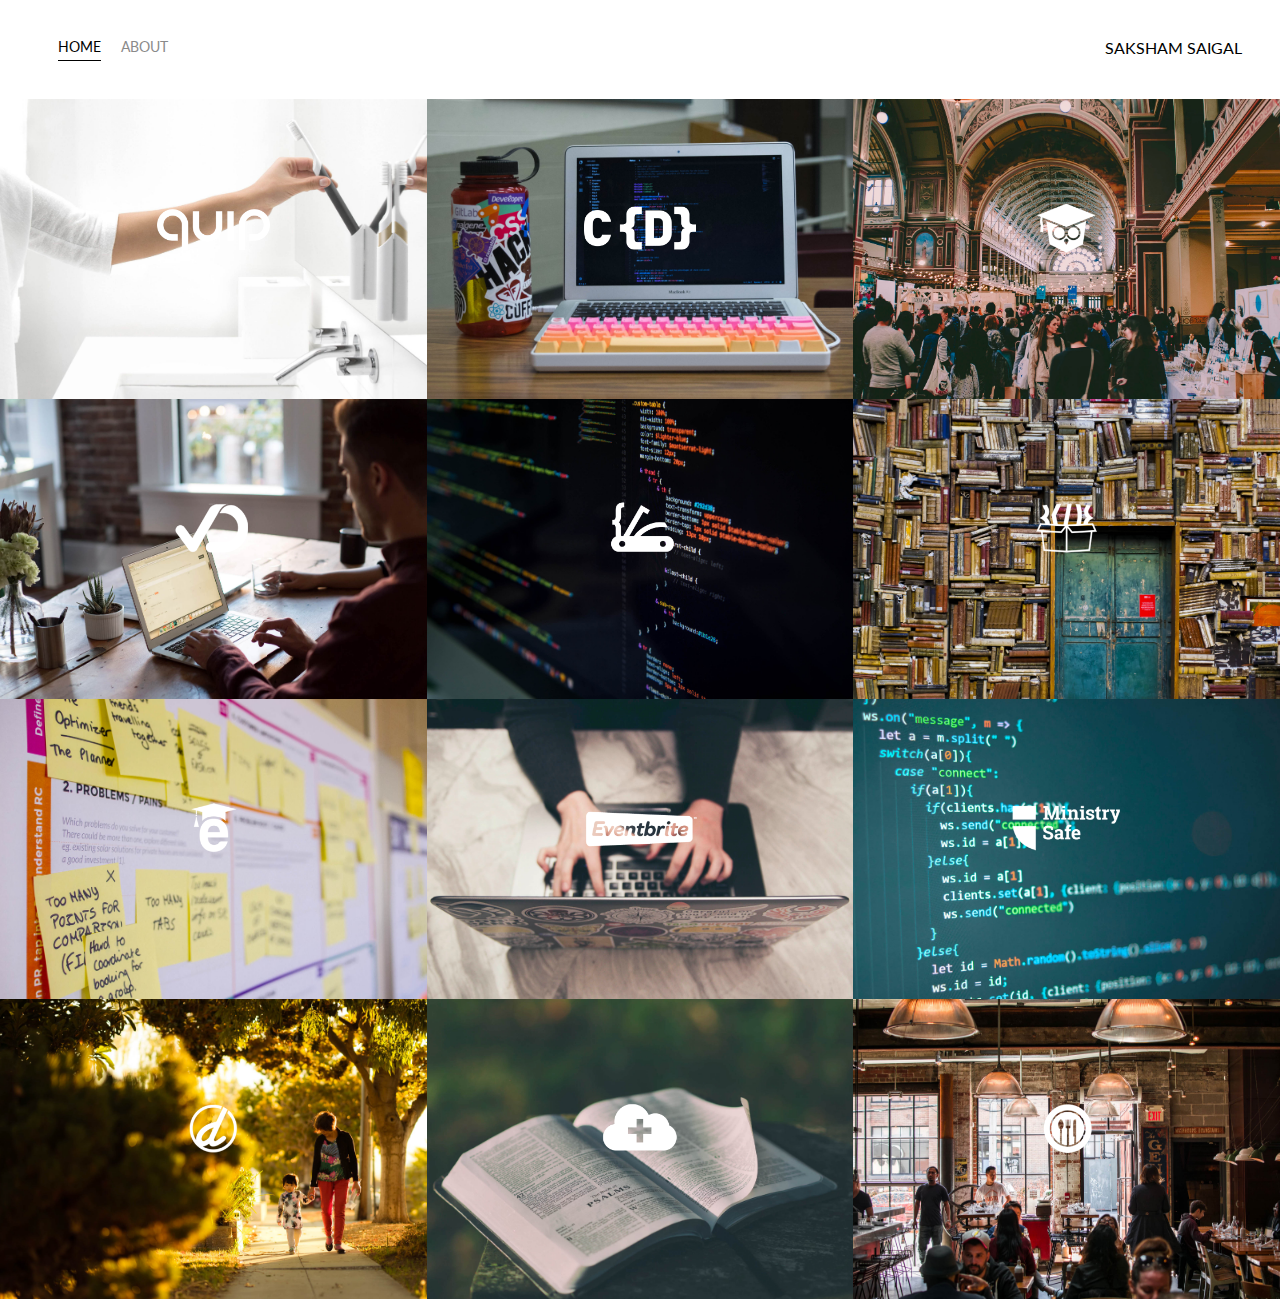
<file: index.html>
<!DOCTYPE html>
<html lang="en">

<head>
	<meta charset="UTF-8">
	<meta name="viewport" content="width=device-width, initial-scale=1.0">
	<title>Document</title>
	<link href="https://fonts.googleapis.com/css?family=Lato&display=swap" rel="stylesheet">
	<link rel="stylesheet" href="styles.css">
</head>

<body>
	<div class="container">
		<div class="nav-wrapper">
			<div class="left-side">
				<div class="nav-link-wrapper active-nav-link">
					<a href="index.html">Home</a>
				</div>
				<div class="nav-link-wrapper">
					<a href="about.html">About</a>
				</div>
			</div>
			<div class="right-side">
				<div class="brand">
					<div>Saksham Saigal</div>
				</div>
			</div>

		</div>

		<div class="content-wrapper">
			<div class="portfolio-items-wrapper">
				<div class="portfolio-item-wrapper">
					<div class="portfolio-img-background" style="background-image:url(images/portfolio1.jpg)">
					</div>
					<div class="img-text-wrapper">
						<div class="logo-wrapper">
							<img src="images/logos/quip.png">
						</div>

						<div class="subtitle">Hello its image title1.</div>
					</div>
				</div>

				<div class="portfolio-item-wrapper">
					<div class="portfolio-img-background" style="background-image:url(images/portfolio2.jpg)">
					</div>
					<div class="img-text-wrapper">
						<div class="logo-wrapper">
							<img src="images/logos/crondose.png">
						</div>

						<div class="subtitle">Hello its image title2.</div>
					</div>
				</div>

				<div class="portfolio-item-wrapper">
					<div class="portfolio-img-background" style="background-image:url(images/portfolio3.jpg)">
					</div>
					<div class="img-text-wrapper">
						<div class="logo-wrapper">
							<img src="images/logos/dailysmarty.png">
						</div>

						<div class="subtitle">Hello its image title3.</div>
					</div>
				</div>

				<div class="portfolio-item-wrapper">
					<div class="portfolio-img-background" style="background-image:url(images/portfolio4.jpg)">
					</div>
					<div class="img-text-wrapper">
						<div class="logo-wrapper">
							<img src="images/logos/dashtrack.png">
						</div>

						<div class="subtitle">Hello its image title4.</div>
					</div>
				</div>

				<div class="portfolio-item-wrapper">
					<div class="portfolio-img-background" style="background-image:url(images/portfolio5.jpg)">
					</div>
					<div class="img-text-wrapper">
						<div class="logo-wrapper">
							<img src="images/logos/devcamp.png">
						</div>

						<div class="subtitle">Hello its image title5.</div>
					</div>
				</div>

				<div class="portfolio-item-wrapper">
					<div class="portfolio-img-background" style="background-image:url(images/portfolio6.jpg)">
					</div>
					<div class="img-text-wrapper">
						<div class="logo-wrapper">
							<img src="images/logos/devtrunk.png">
						</div>

						<div class="subtitle">Hello its image title6.</div>
					</div>
				</div>

				<div class="portfolio-item-wrapper">
					<div class="portfolio-img-background" style="background-image:url(images/portfolio7.jpg)">
					</div>
					<div class="img-text-wrapper">
						<div class="logo-wrapper">
							<img src="images/logos/edutechional.png">
						</div>

						<div class="subtitle">Hello its image title7.</div>
					</div>
				</div>

				<div class="portfolio-item-wrapper">
					<div class="portfolio-img-background" style="background-image:url(images/portfolio8.jpg)">
					</div>
					<div class="img-text-wrapper">
						<div class="logo-wrapper">
							<img src="images/logos/eventbrite.png">
						</div>

						<div class="subtitle">Hello its image title8.</div>
					</div>
				</div>

				<div class="portfolio-item-wrapper">
					<div class="portfolio-img-background" style="background-image:url(images/portfolio9.jpg)">
					</div>
					<div class="img-text-wrapper">
						<div class="logo-wrapper">
							<img src="images/logos/ministry-safe.png">
						</div>

						<div class="subtitle">Hello its image title9.</div>
					</div>
				</div>

				<div class="portfolio-item-wrapper">
					<div class="portfolio-img-background" style="background-image:url(images/portfolio10.jpg)">
					</div>
					<div class="img-text-wrapper">
						<div class="logo-wrapper">
							<img src="images/logos/open-devos.png">
						</div>

						<div class="subtitle">Hello its image title10.</div>
					</div>
				</div>

				<div class="portfolio-item-wrapper">
					<div class="portfolio-img-background" style="background-image:url(images/portfolio11.jpg)">
					</div>
					<div class="img-text-wrapper">
						<div class="logo-wrapper">
							<img src="images/logos/shop-hacker.png">
						</div>

						<div class="subtitle">Hello its image title11.</div>
					</div>
				</div>

				<div class="portfolio-item-wrapper">
					<div class="portfolio-img-background" style="background-image:url(images/portfolio12.jpg)">
					</div>
					<div class="img-text-wrapper">
						<div class="logo-wrapper">
							<img src="images/logos/toastability.png">
						</div>

						<div class="subtitle">Hello its image title12.</div>
					</div>
				</div>
			</div>
		</div>

	</div>
</body>
<script>
	const portfolioItems = document.querySelectorAll('.portfolio-item-wrapper')

	portfolioItems.forEach((portfolioItem) => {
		portfolioItem.addEventListener('mouseover', () => {
			portfolioItem.childNodes[1].classList.add('img-darken');
		})

		portfolioItem.addEventListener('mouseout', () => {
			portfolioItem.childNodes[1].classList.remove('img-darken');
		})
	})
</script>
</html>
</file>
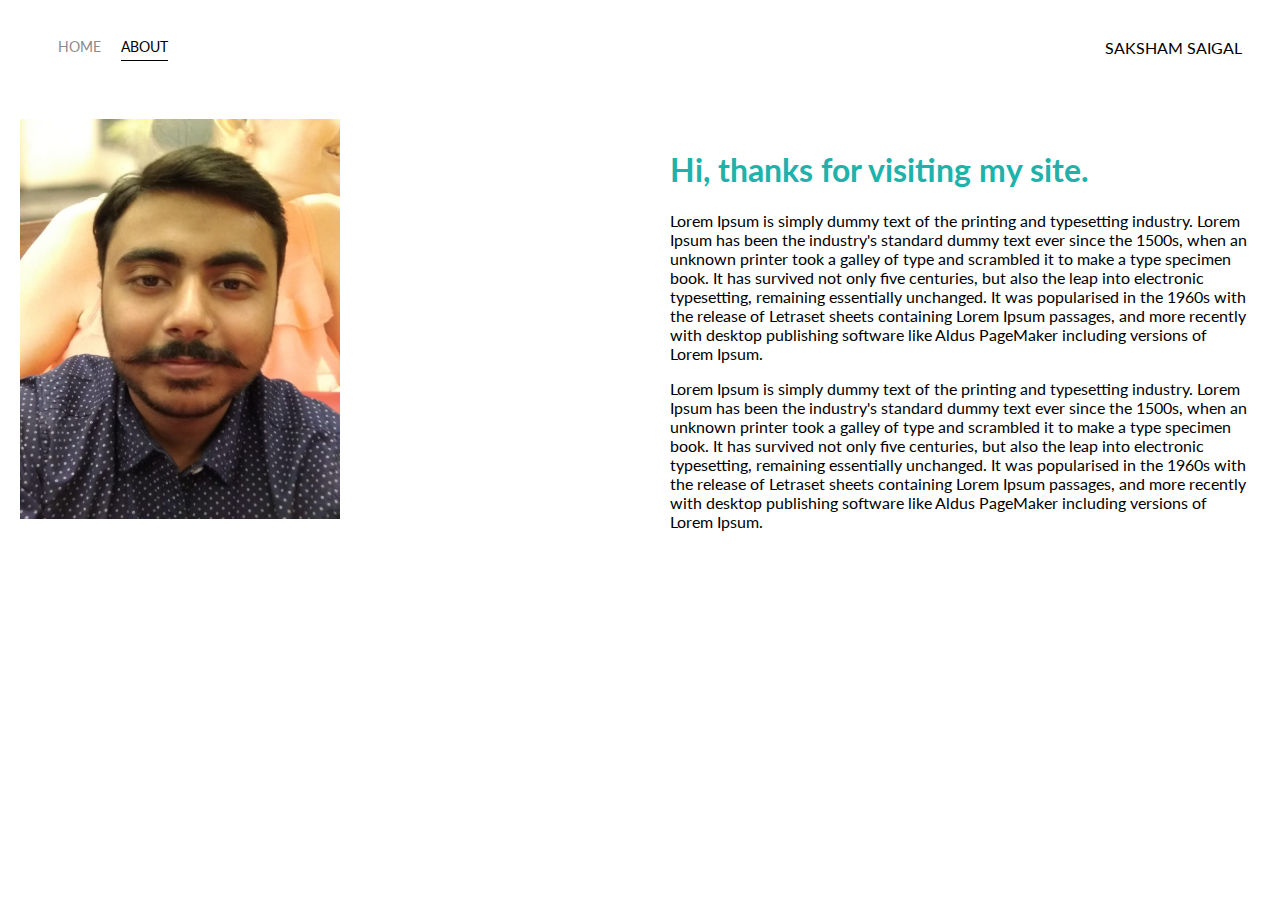
<file: about.html>
<!DOCTYPE html>
<html lang="en">

<head>
    <meta charset="UTF-8">
    <meta name="viewport" content="width=device-width, initial-scale=1.0">
    <title>About</title>
    <link href="https://fonts.googleapis.com/css?family=Lato&display=swap" rel="stylesheet">
    <link rel="stylesheet" href="styles.css">
</head>

<body>
    <div class="container">
        <div class="nav-wrapper">
            <div class="left-side">
                <div class="nav-link-wrapper">
                    <a href="index.html">Home</a>
                </div>
                <div class="nav-link-wrapper active-nav-link">
                    <a href="about.html">About</a>
                </div>
            </div>
            <div class="right-side">
                <div class="brand">
                    <div>Saksham Saigal</div>
                </div>
            </div>

        </div>

        <div class="content-wrapper">
            <div class="two-column-wrapper">
                <div class="profile-img-wrapper">
                    <img src="images/profile2.jpg">
                </div>

                <div class="profile-content-wrapper">
                    <h1>Hi, thanks for visiting my site.</h1>
                    <p>
                        Lorem Ipsum is simply dummy text of the printing and typesetting industry. Lorem Ipsum has been the
                        industry's standard dummy text ever since the 1500s, when an unknown printer took a galley of type
                        and scrambled it to make a type specimen book. It has survived not only five centuries, but also the
                        leap into electronic typesetting, remaining essentially unchanged. It was popularised in the 1960s
                        with the release of Letraset sheets containing Lorem Ipsum passages, and more recently with desktop
                        publishing software like Aldus PageMaker including versions of Lorem Ipsum.
                    </p>
                    <p>
                        Lorem Ipsum is simply dummy text of the printing and typesetting industry. Lorem Ipsum has been the
                        industry's standard dummy text ever since the 1500s, when an unknown printer took a galley of type
                        and scrambled it to make a type specimen book. It has survived not only five centuries, but also the
                        leap into electronic typesetting, remaining essentially unchanged. It was popularised in the 1960s
                        with the release of Letraset sheets containing Lorem Ipsum passages, and more recently with desktop
                        publishing software like Aldus PageMaker including versions of Lorem Ipsum.
                    </p>
                    
                </div>
            </div>
        </div>

    </div>
</body>

</html>
</file>
<file: styles.css>
/* Master Styles */

body{
    margin: 0px;
    font-family: "Lato", sans-serif ;
}

.container{
    display: grid;
    grid-template-columns: 1fr;
}

/* Nav styles */
.nav-wrapper{
    display: flex;
    justify-content: space-between;
    padding: 38px;
}

.left-side{
    display: flex;
}

.nav-wrapper > .left-side > div {
    margin-left: 20px;
    font-size: 0.9em;
    text-transform: uppercase;
}

.nav-link-wrapper{
    height: 22px;
    border-bottom: 1px solid transparent;
    transition: border-bottom 0.5s;
}

.nav-link-wrapper a {
    color: #8a8a8a;
    text-decoration: none;
    transition: color 0.5s;
}

.nav-link-wrapper:hover{
    border-bottom: 1px solid black;
}

.nav-link-wrapper a:hover{
    color: black;
}

.active-nav-link{
    border-bottom: 1px solid black;
}

.active-nav-link a{
    color: black !important;
}

.brand{
    text-transform: uppercase;
}
/* Portfolio styles */

.portfolio-items-wrapper{
    display: grid;
    grid-template-columns: 1fr 1fr 1fr;
}

.portfolio-item-wrapper{
    position: relative;
}

.portfolio-img-background{
    height: 300px;
    width: 100%;
    background-size: cover;
    background-position: center;
    background-repeat: no-repeat;
}

.img-text-wrapper{
    position: absolute;
    top: 0;
    display: flex;
    flex-direction: column;
    justify-content: center;
    align-items: center;
    height: 100%;
    text-align: center;
    padding-left: 100px;
    padding-right: 100px;
}

.logo-wrapper img{
    width: 50%;
    margin-bottom: 20px;
}

/* Needs to be more specific with selector */
.img-text-wrapper .subtitle{
    transition: 1s;
    font-weight: 600;
    color: transparent;
}

.img-text-wrapper:hover .subtitle{
    font-weight: 600;
    color: lightseagreen;
}

.img-darken{
    transition: 1s;
    filter: brightness(10%);
}

/* About page styles */
.two-column-wrapper{
    display: grid;
    grid-template-columns: 1fr 1fr;
}

.profile-img-wrapper img{
    width: 50%;
    height: 400px;
    margin: 20px;
}

.profile-content-wrapper{
    padding: 30px
}

.profile-content-wrapper h1{
    color: lightseagreen;
}
</file>
